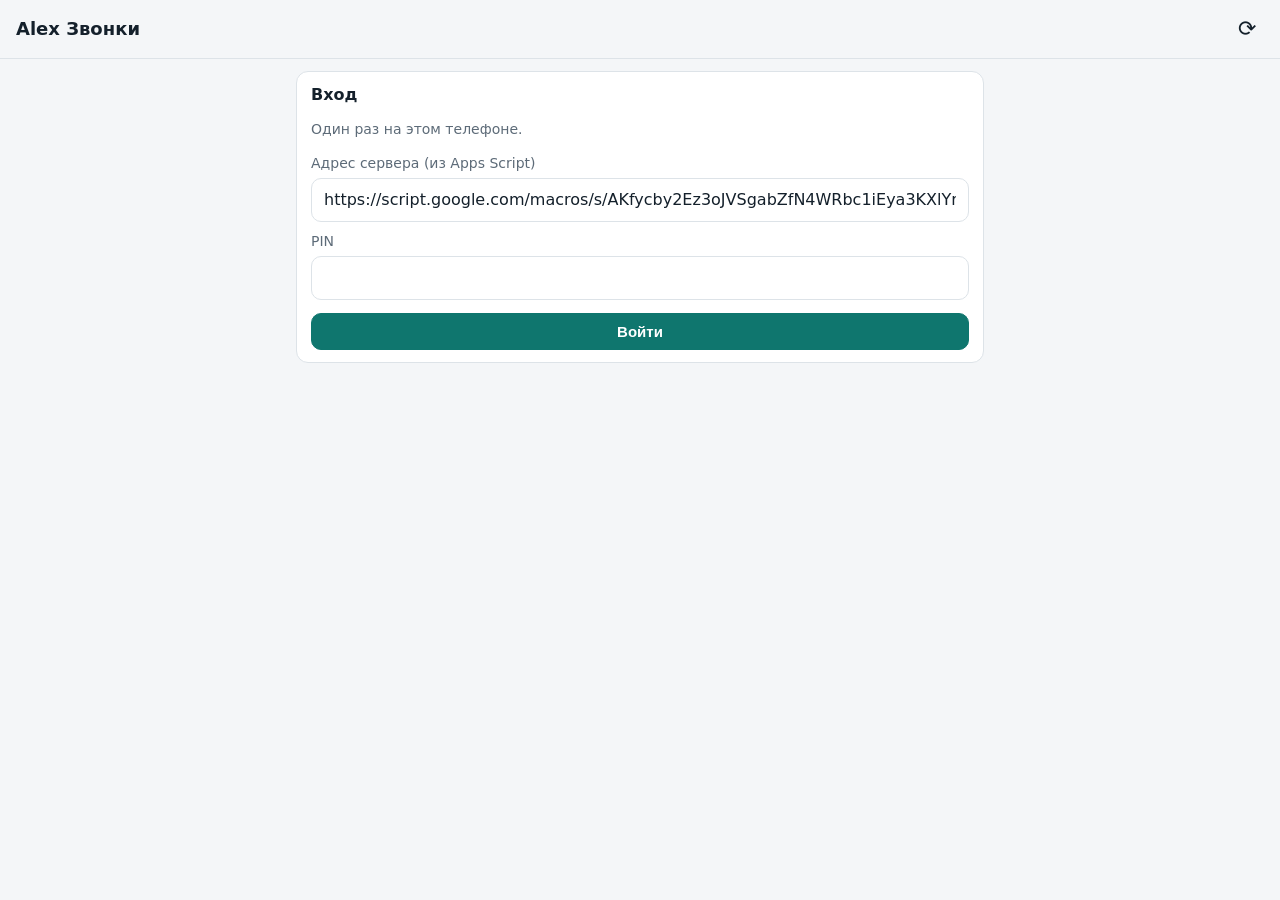
<file: docs/index.html>
<!doctype html>
<html lang="ru">
<head>
  <meta charset="utf-8">
  <meta name="viewport" content="width=device-width, initial-scale=1, viewport-fit=cover">
  <meta name="theme-color" content="#0f766e">
  <title>Alex Звонки</title>
  <link rel="manifest" href="manifest.webmanifest">
  <link rel="icon" href="icon-192.png">
  <link rel="stylesheet" href="style.css">
</head>
<body>
  <header class="top">
    <div class="title">Alex Звонки</div>
    <button id="refresh" class="icon-btn" aria-label="Обновить">⟳</button>
  </header>

  <div id="banner" class="banner hidden"></div>

  <main id="view"></main>

  <nav class="tabs" id="tabs">
    <button data-tab="found">Найденные</button>
    <button data-tab="clients">Клиенты</button>
    <button data-tab="calls">Звонки</button>
    <button data-tab="settings">Настройки</button>
  </nav>

  <div id="toast" class="toast hidden"></div>

  <script src="config.js"></script>
  <script src="app.js"></script>
</body>
</html>
</file>
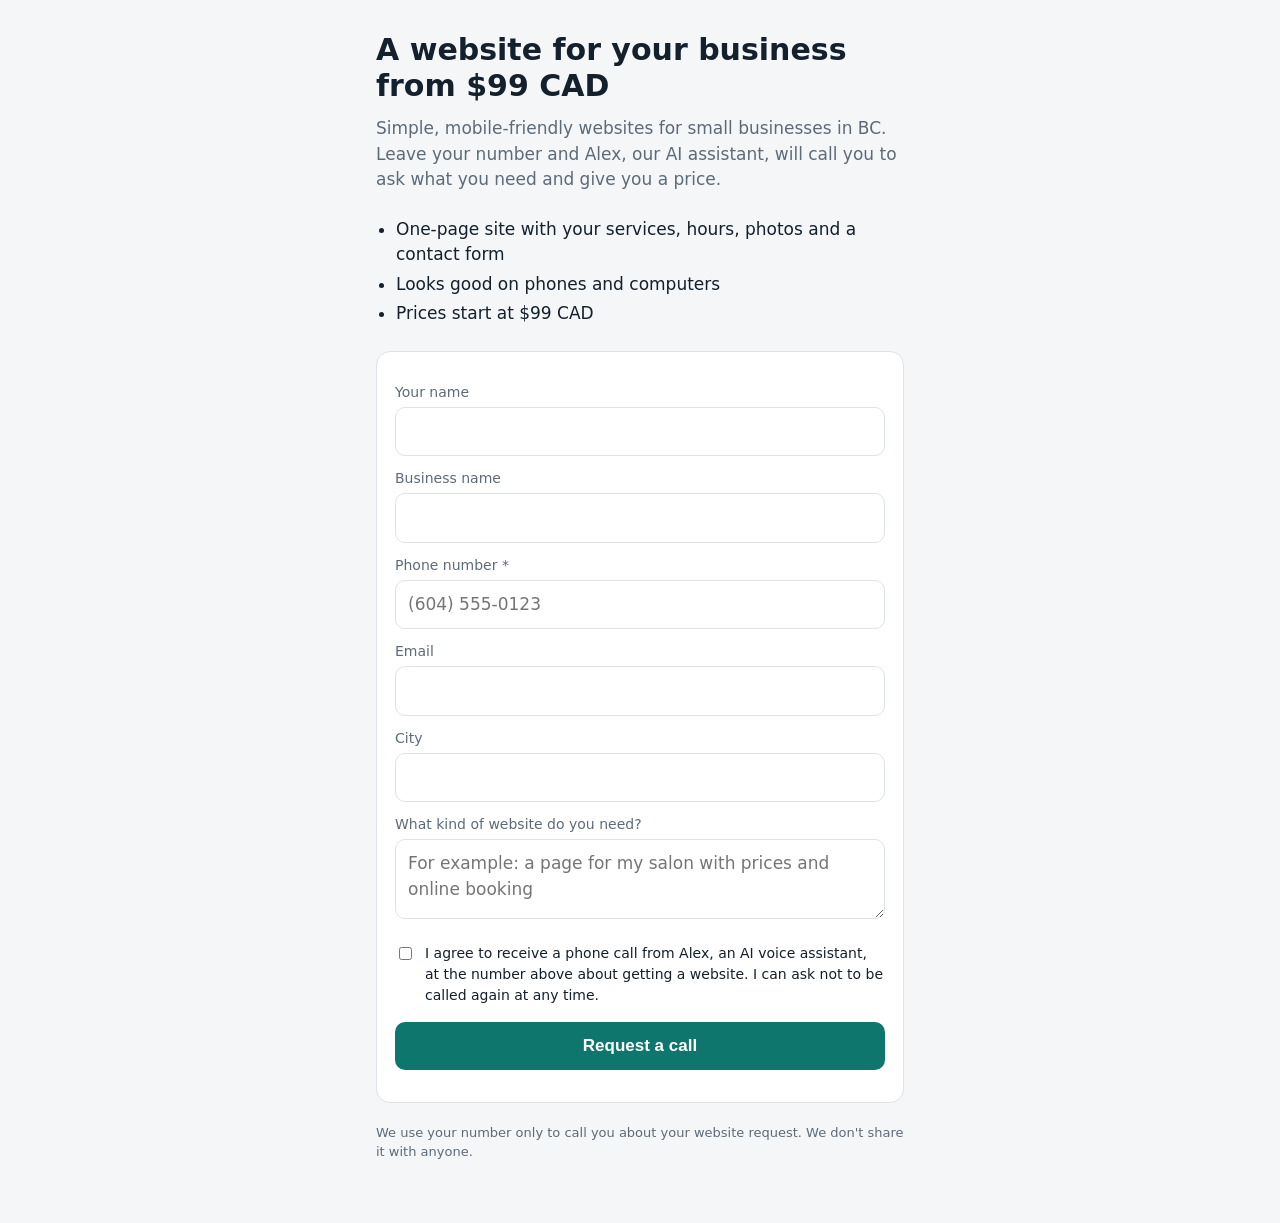
<file: docs/request/index.html>
<!doctype html>
<html lang="en">
<head>
  <meta charset="utf-8">
  <meta name="viewport" content="width=device-width, initial-scale=1">
  <title>A website for your business from $99 CAD</title>
  <meta name="description" content="Simple, mobile-friendly websites for small businesses in BC, from $99 CAD. Leave your number and our AI assistant Alex will call you back.">
  <style>
    :root { --bg:#f4f6f8; --card:#fff; --text:#14202b; --muted:#5d6b78; --line:#dde3e8; --accent:#0f766e; --accent-text:#fff; --danger:#b42318; }
    @media (prefers-color-scheme: dark) { :root { --bg:#0f1419; --card:#182028; --text:#e6edf3; --muted:#93a1ad; --line:#2a3540; --accent:#2bb3a3; --accent-text:#06201d; --danger:#ff7b72; } }
    * { box-sizing: border-box; }
    body { margin:0; background:var(--bg); color:var(--text); font:17px/1.5 system-ui,-apple-system,"Segoe UI",Roboto,sans-serif; }
    main { max-width:560px; margin:0 auto; padding:32px 16px 48px; }
    h1 { font-size:30px; line-height:1.2; margin:0 0 12px; }
    .lead { color:var(--muted); margin:0 0 24px; }
    ul { padding-left:20px; margin:0 0 24px; }
    li { margin:4px 0; }
    form { background:var(--card); border:1px solid var(--line); border-radius:14px; padding:18px; }
    label { display:block; font-size:14px; color:var(--muted); margin:12px 0 4px; }
    input, textarea { width:100%; padding:11px 12px; border:1px solid var(--line); border-radius:10px; background:var(--card); color:var(--text); font:inherit; }
    textarea { min-height:80px; }
    .consent { display:flex; gap:10px; align-items:flex-start; margin:16px 0; font-size:15px; }
    .consent input { width:auto; margin-top:4px; flex:none; }
    button { width:100%; padding:14px; border:0; border-radius:10px; background:var(--accent); color:var(--accent-text); font-size:17px; font-weight:600; cursor:pointer; }
    button:disabled { opacity:.6; }
    .hp { position:absolute; left:-9999px; }
    .msg { margin-top:14px; font-size:15px; }
    .err { color:var(--danger); }
    .small { font-size:13px; color:var(--muted); margin-top:20px; }
    .done { background:var(--card); border:1px solid var(--line); border-radius:14px; padding:24px 18px; }
  </style>
</head>
<body>
<main>
  <h1>A website for your business from $99 CAD</h1>
  <p class="lead">Simple, mobile-friendly websites for small businesses in BC. Leave your number and Alex, our AI assistant, will call you to ask what you need and give you a price.</p>
  <ul>
    <li>One-page site with your services, hours, photos and a contact form</li>
    <li>Looks good on phones and computers</li>
    <li>Prices start at $99 CAD</li>
  </ul>

  <form id="f" novalidate>
    <label for="name">Your name</label>
    <input id="name" name="name" autocomplete="name">
    <label for="business">Business name</label>
    <input id="business" name="business" autocomplete="organization">
    <label for="phone">Phone number *</label>
    <input id="phone" name="phone" type="tel" inputmode="tel" autocomplete="tel" placeholder="(604) 555-0123" required>
    <label for="email">Email</label>
    <input id="email" name="email" type="email" inputmode="email" autocomplete="email">
    <label for="city">City</label>
    <input id="city" name="city" autocomplete="address-level2">
    <label for="needs">What kind of website do you need?</label>
    <textarea id="needs" name="needs" placeholder="For example: a page for my salon with prices and online booking"></textarea>
    <input class="hp" id="website_url_hp" name="website_url_hp" tabindex="-1" autocomplete="off" aria-hidden="true">
    <div class="consent">
      <input id="consent" type="checkbox">
      <label for="consent" style="margin:0;color:var(--text)">I agree to receive a phone call from Alex, an AI voice assistant, at the number above about getting a website. I can ask not to be called again at any time.</label>
    </div>
    <button id="go" type="submit">Request a call</button>
    <div id="msg" class="msg"></div>
  </form>

  <div id="done" class="done" hidden>
    <h2 style="margin-top:0">Thanks!</h2>
    <p>Alex will call you soon, during business hours (Pacific time). If you change your mind, just tell Alex you don't want calls.</p>
  </div>

  <p class="small">We use your number only to call you about your website request. We don't share it with anyone.</p>
</main>
<script src="../config.js"></script>
<script>
  (function () {
    const form = document.getElementById('f');
    const msg = document.getElementById('msg');
    const btn = document.getElementById('go');
    form.addEventListener('submit', async function (e) {
      e.preventDefault();
      msg.textContent = ''; msg.className = 'msg';
      const v = (id) => document.getElementById(id).value.trim();
      const digits = v('phone').replace(/\D/g, '');
      if (digits.length < 10) { msg.textContent = 'Please enter a valid phone number.'; msg.className = 'msg err'; return; }
      if (!document.getElementById('consent').checked) { msg.textContent = 'Please tick the box so Alex can call you.'; msg.className = 'msg err'; return; }
      const url = (window.ALEX_CONFIG || {}).scriptUrl;
      if (!url) { msg.textContent = 'This form is not connected yet. Please try again later.'; msg.className = 'msg err'; return; }
      btn.disabled = true; btn.textContent = 'Sending…';
      try {
        const res = await fetch(url, {
          method: 'POST',
          headers: { 'Content-Type': 'text/plain;charset=utf-8' },
          body: JSON.stringify({
            action: 'request', name: v('name'), business: v('business'), phone: v('phone'), email: v('email'),
            city: v('city'), needs: v('needs'), website_url_hp: v('website_url_hp'), consent: true,
          }),
        }).then((r) => r.json());
        if (!res.ok) throw new Error(res.error || 'Something went wrong');
        form.hidden = true;
        document.getElementById('done').hidden = false;
      } catch (err) {
        msg.textContent = 'Sorry, that did not go through: ' + err.message;
        msg.className = 'msg err';
        btn.disabled = false; btn.textContent = 'Request a call';
      }
    });
  })();
</script>
</body>
</html>
</file>
<file: docs/style.css>
:root {
  --bg: #f4f6f8;
  --card: #ffffff;
  --text: #14202b;
  --muted: #5d6b78;
  --line: #dde3e8;
  --accent: #0f766e;
  --accent-text: #ffffff;
  --danger: #b42318;
  --warn: #9a6700;
  --ok: #18794e;
  --chip: #e7eef2;
}
@media (prefers-color-scheme: dark) {
  :root {
    --bg: #0f1419;
    --card: #182028;
    --text: #e6edf3;
    --muted: #93a1ad;
    --line: #2a3540;
    --accent: #2bb3a3;
    --accent-text: #06201d;
    --danger: #ff7b72;
    --warn: #e3b341;
    --ok: #56d364;
    --chip: #223040;
  }
}
* { box-sizing: border-box; }
html, body { margin: 0; background: var(--bg); color: var(--text); font: 16px/1.4 system-ui, -apple-system, "Segoe UI", Roboto, sans-serif; }
body { padding-bottom: calc(64px + env(safe-area-inset-bottom)); }
.hidden { display: none !important; }

.top { position: sticky; top: 0; z-index: 5; display: flex; align-items: center; justify-content: space-between; padding: 12px 16px; background: var(--bg); border-bottom: 1px solid var(--line); }
.title { font-weight: 700; font-size: 18px; }
.icon-btn { background: none; border: 0; color: var(--text); font-size: 22px; padding: 4px 8px; cursor: pointer; }

main { padding: 12px 16px; max-width: 720px; margin: 0 auto; }

.tabs { position: fixed; bottom: 0; left: 0; right: 0; display: grid; grid-template-columns: repeat(4, 1fr); background: var(--card); border-top: 1px solid var(--line); padding-bottom: env(safe-area-inset-bottom); z-index: 5; }
.tabs button { background: none; border: 0; padding: 14px 4px; font-size: 13px; color: var(--muted); cursor: pointer; }
.tabs button.active { color: var(--accent); font-weight: 700; }

.banner { margin: 8px 16px 0; padding: 10px 12px; border-radius: 10px; background: var(--chip); color: var(--warn); font-size: 14px; }

.card { background: var(--card); border: 1px solid var(--line); border-radius: 12px; padding: 12px 14px; margin-bottom: 10px; }
.card h3 { margin: 0 0 2px; font-size: 16px; }
.sub { color: var(--muted); font-size: 14px; }
.row { display: flex; gap: 8px; flex-wrap: wrap; margin-top: 10px; }
.between { display: flex; justify-content: space-between; align-items: center; gap: 8px; }

.btn { border: 1px solid var(--line); background: var(--card); color: var(--text); border-radius: 10px; padding: 9px 14px; font-size: 15px; cursor: pointer; }
.btn.primary { background: var(--accent); border-color: var(--accent); color: var(--accent-text); font-weight: 600; }
.btn.danger { color: var(--danger); }
.btn:disabled { opacity: .45; cursor: not-allowed; }
.btn.block { width: 100%; }

.badge { display: inline-block; padding: 2px 8px; border-radius: 999px; background: var(--chip); font-size: 12px; color: var(--muted); white-space: nowrap; }
.badge.ok { color: var(--ok); }
.badge.warn { color: var(--warn); }
.badge.bad { color: var(--danger); }

.chips { display: flex; gap: 6px; overflow-x: auto; padding-bottom: 6px; margin-bottom: 6px; }
.chips button { border: 1px solid var(--line); background: var(--card); color: var(--text); border-radius: 999px; padding: 6px 12px; font-size: 13px; white-space: nowrap; cursor: pointer; }
.chips button.on { background: var(--accent); color: var(--accent-text); border-color: var(--accent); }

label.f { display: block; margin: 10px 0 4px; font-size: 14px; color: var(--muted); }
input, textarea, select { width: 100%; padding: 10px 12px; border: 1px solid var(--line); border-radius: 10px; background: var(--card); color: var(--text); font: inherit; }
textarea { min-height: 90px; resize: vertical; }
.check { display: flex; gap: 10px; align-items: center; margin: 10px 0; }
.check input { width: auto; }

.kv { display: grid; grid-template-columns: auto 1fr; gap: 4px 12px; font-size: 14px; margin-top: 8px; }
.kv dt { color: var(--muted); }
.kv dd { margin: 0; }

.transcript { margin-top: 10px; font-size: 14px; border-top: 1px solid var(--line); padding-top: 8px; }
.transcript p { margin: 6px 0; }
.transcript b { color: var(--accent); }

.section-title { font-size: 13px; text-transform: uppercase; letter-spacing: .04em; color: var(--muted); margin: 18px 0 8px; }
.empty { text-align: center; color: var(--muted); padding: 40px 0; }
.small { font-size: 13px; color: var(--muted); }
code.copy { display: block; padding: 8px 10px; background: var(--chip); border-radius: 8px; font-size: 12px; word-break: break-all; }

.toast { position: fixed; left: 16px; right: 16px; bottom: calc(76px + env(safe-area-inset-bottom)); background: var(--text); color: var(--bg); padding: 12px 14px; border-radius: 10px; font-size: 14px; z-index: 10; max-width: 688px; margin: 0 auto; }
.toast.err { background: var(--danger); color: #fff; }
</file>
